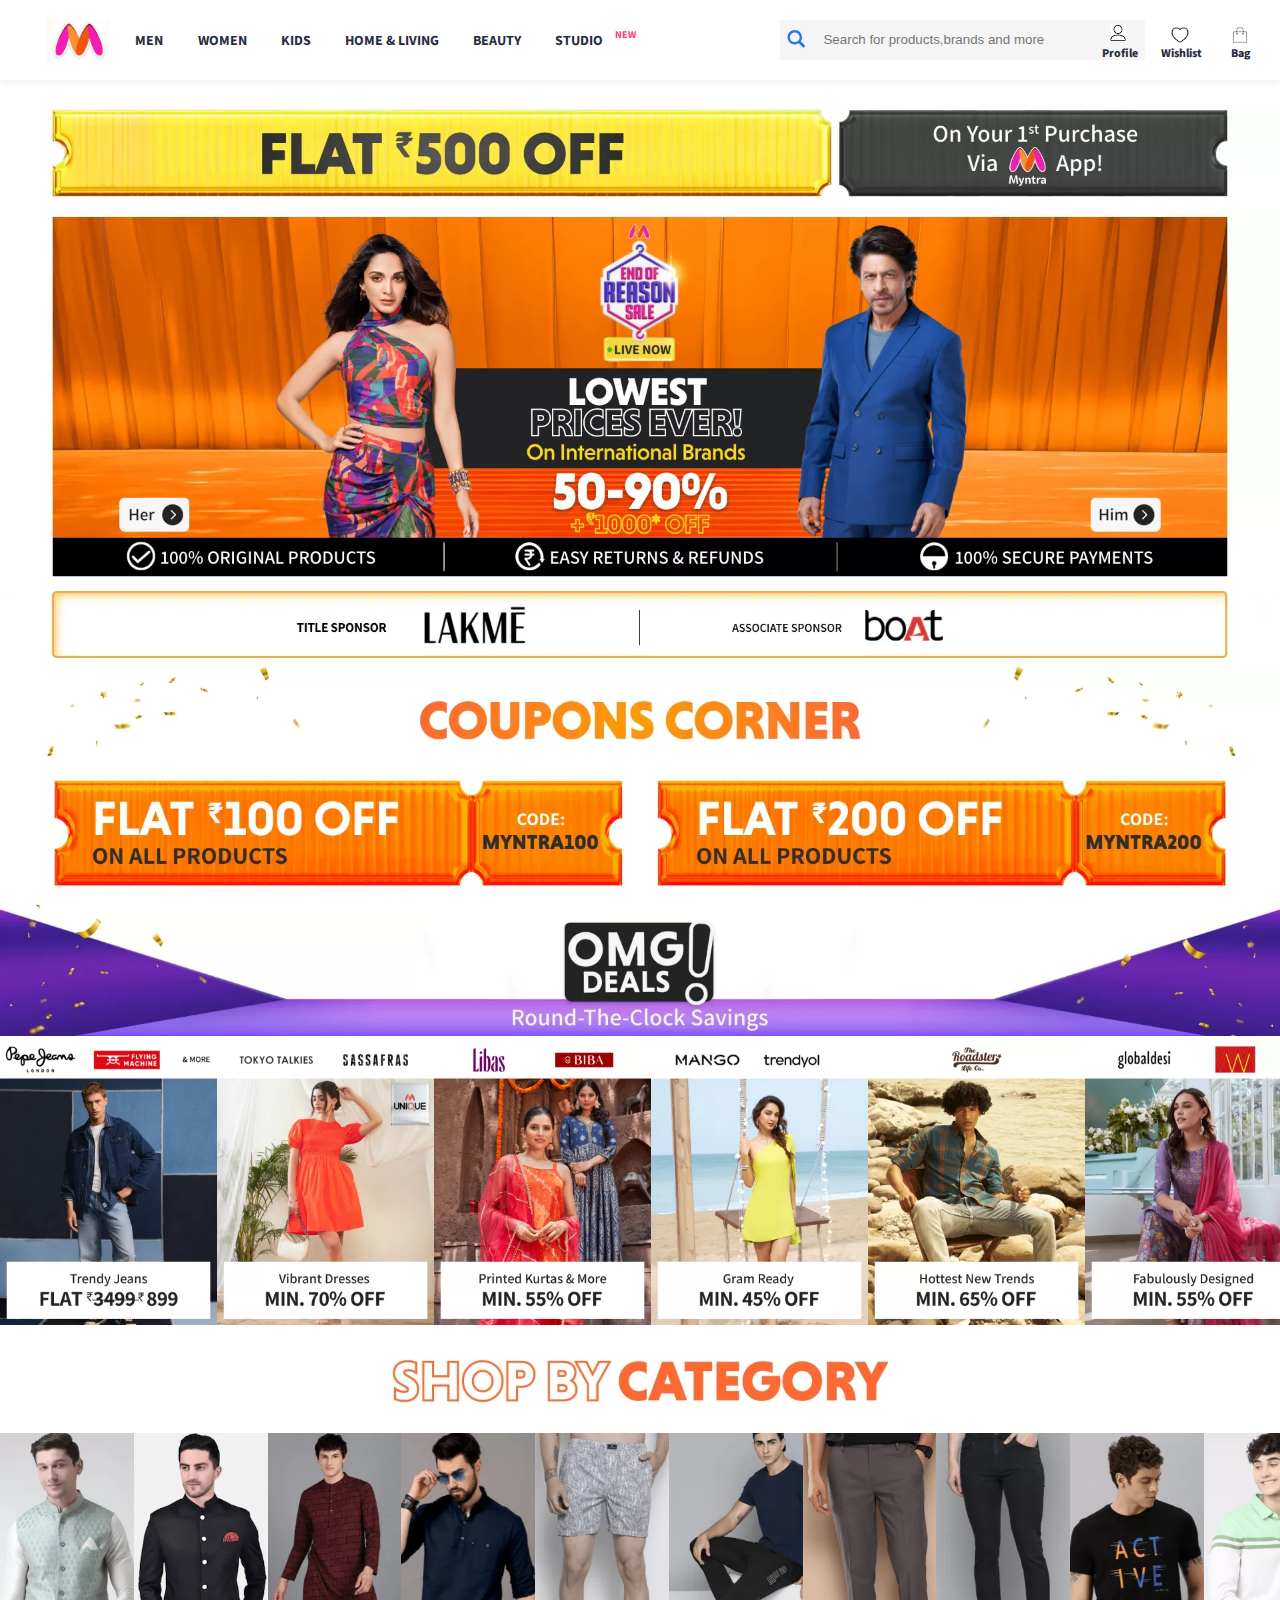
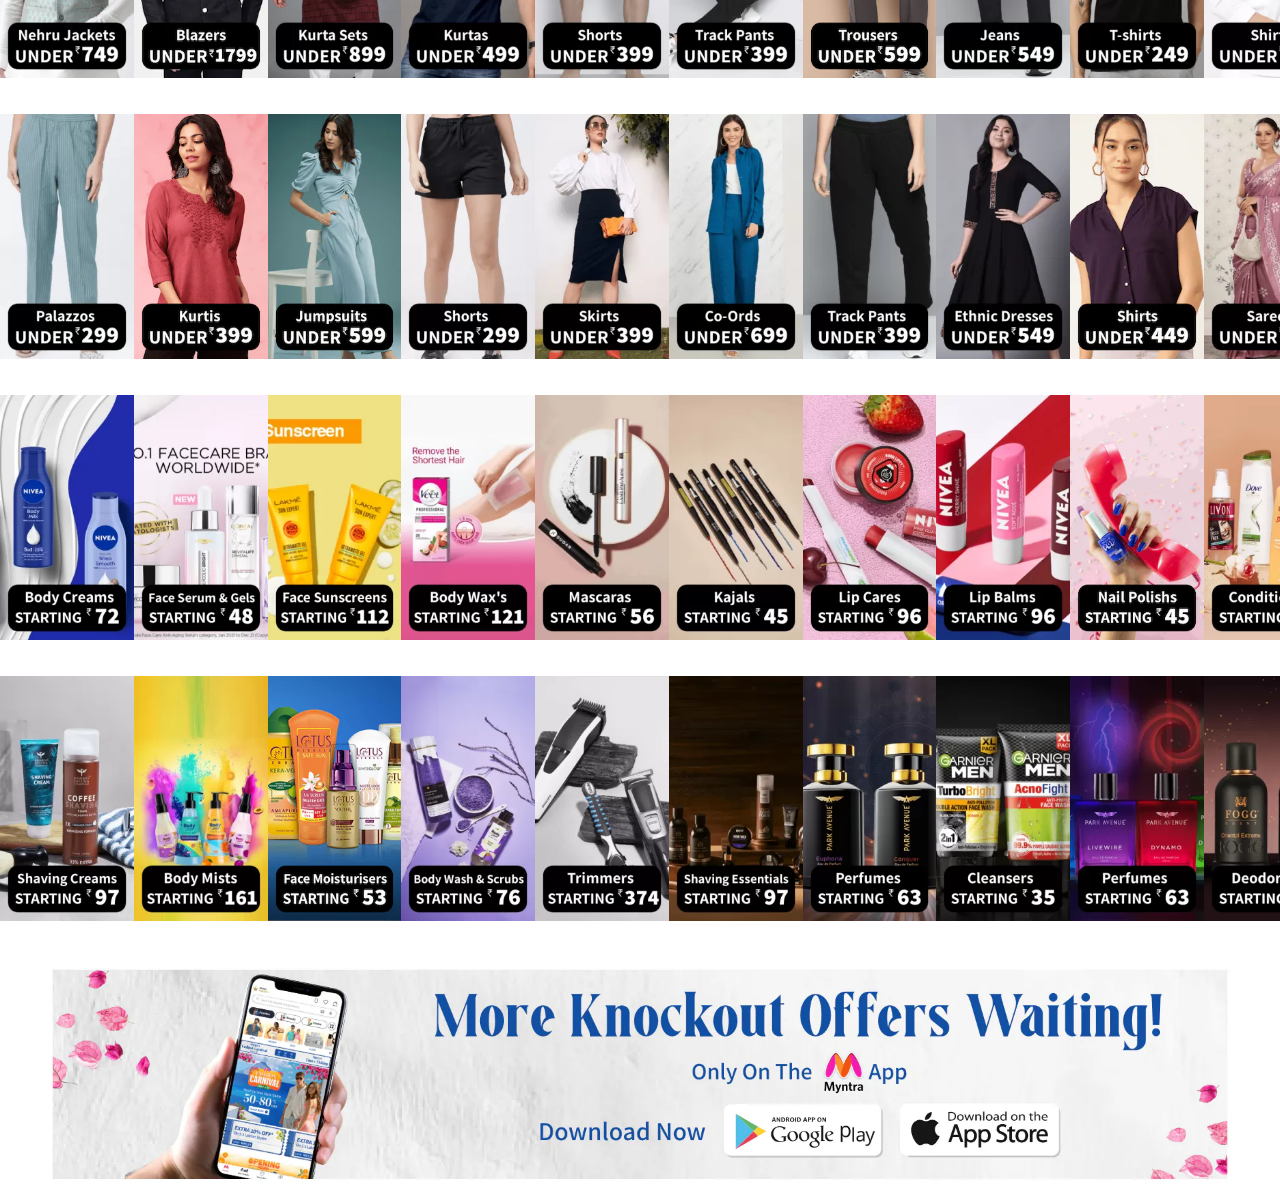
<file: index.html>
<!DOCTYPE html>
<html lang="en">
<head>
    <meta charset="UTF-8">
    <meta name="viewport" content="width=device-width, initial-scale=1.0">
    <title>Online Shopping for Women, Men, Kids Fashion & Lifestyle - Myntra</title>
    <link rel="stylesheet" href="style.css">
    <link rel="stylesheet" href="utils.css">
</head>
<body>
    <header>
        <div class="container ">
            <div class="logo">
                <a href="C:\Users\OPTI7010\Desktop\New_folder\index.html"><img src="./main-qimg-05eebafef063ffab07457e30c3fd3e23-pjlq.jpg" alt=""></a>
            </div>
            <div class="men cursor">MEN</div>
            <div class="women cursor">WOMEN</div>
            <div class="kids cursor"><a href="C:\Users\OPTI7010\Desktop\New_folder\index2.html">KIDS</a> </div>
            <div class="home cursor">HOME & LIVING</div>
            <div class="beauty cursor">BEAUTY</div>
            <div class="studio cursor">STUDIO</div>
            <span class="superscript cursor">NEW</span>
        
            
                <div class="search-container">
                        <button>
                            <svg width="20" height="20" viewBox="0 0 17 18" class="" xmlns="http://www.w3.org/2000/svg"><g fill="#2874F1" fill-rule="evenodd"><path class="_34RNph" d="m11.618 9.897l4.225 4.212c.092.092.101.232.02.313l-1.465 1.46c-.081.081-.221.072-.314-.02l-4.216-4.203"></path><path class="_34RNph" d="m6.486 10.901c-2.42 0-4.381-1.956-4.381-4.368 0-2.413 1.961-4.369 4.381-4.369 2.42 0 4.381 1.956 4.381 4.369 0 2.413-1.961 4.368-4.381 4.368m0-10.835c-3.582 0-6.486 2.895-6.486 6.467 0 3.572 2.904 6.467 6.486 6.467 3.582 0 6.486-2.895 6.486-6.467 0-3.572-2.904-6.467-6.486-6.467"></path></g></svg>
                        </button>
                        <input type="text" class="search-box" placeholder="Search for products,brands and more">
                <div>
            
            <div class="profile">
                <img src="./images.png" alt="">    
              <p> Profile</p>
            </div>
            <div class="wishlist">
                <img src="./wishlist.png" alt="">
                <p>Wishlist</p>
            </div>
            <div class="bag">
                <img src="./bag.jpg" alt="">
                <p>Bag</p>
            </div>
        </div>
    </header>
    
   <section class="section1">
    <img src="./section1.webp" alt="">
   </section>

   <section class="section2">
        <section class="section2a">
            <img src="./section2a.webp" alt="">
        </section>
        <section class="section2b">
            <img src="./section2b.webp" alt="">
        </section>
   </section>
   
   <section class="section3">
    <img src="./section3.webp" alt="">
   </section>

   <section class="section4">
    <img src="./section4.webp" alt="">
   </section>

   <section class="section5">
    <section class="section5a">
        <img src="./section5a.webp" alt="">
    </section>
    <section class="section5b">
        <img src="./section5b.webp" alt="">
    </section>
   </section>

   <section class="section6">
    <img src="./section6.webp" alt="">
   </section>

   <main>
    <section class="scroll">
        <img src="./scroll.webp" alt="">
    </section>
    <section class="scroll">
        <img src="./scroll2.webp" alt="">
    </section>
    <section class="scroll">
        <img src="./scroll3.webp" alt="">
    </section>
    <section class="scroll">
        <img src="./scroll4.webp" alt="">
    </section>
    <section class="scroll">
        <img src="./scroll5.webp" alt="">
    </section>
    <section class="scroll">
        <img src="./scroll6.webp" alt="">
    </section>
    <section class="scroll">
        <img src="./scroll7.webp" alt="">
    </section>
    <section class="scroll">
        <img src="./scroll8.webp" alt="">
    </section>
    <section class="scroll">
        <img src="./scroll9.webp" alt="">
    </section>
    <section class="scroll">
        <img src="./scroll10.webp" alt="">
    </section>
    <section class="scroll">
        <img src="./scroll11.webp" alt="">
    </section>
    <section class="scroll">
        <img src="./scroll12.webp" alt="">
    </section>
    <section class="scroll">
        <img src="./scroll13.webp" alt="">
    </section>
   </main>

   <section class="shop">
    <img src="./shop.webp" alt="">
   </section>

   <section class="male">
    <img src="./st1.webp" alt="">
    <img src="./st2.webp" alt="">
    <img src="./st3.webp" alt="">
    <img src="./st4.webp" alt="">
    <img src="./st5.webp" alt="">
    <img src="./st6.webp" alt="">
    <img src="./st7.webp" alt="">
    <img src="./st8.webp" alt="">
    <img src="./st9.webp" alt="">
    <img src="./st10.webp" alt="">
   </section>
                                                                                                <!-- border -->
   <img src="./border.webp" alt="">                     

   <section class="female">
    <img src="f1.webp" alt="">
    <img src="f2.webp" alt="">
    <img src="f11.webp" alt="">
    <img src="f3.webp" alt="">
    <img src="f4.webp" alt="">
    <img src="f5.webp" alt="">
    <img src="f6.webp" alt="">
    <img src="f7.webp" alt="">
    <img src="f8.webp" alt="">
    <img src="f9.webp" alt="">
   </section>
                                                                                                <!-- border -->
    <img src="./border.webp" alt="">  

   <section class="makeup">
    <img src="m1.webp" alt="">
    <img src="m2.webp" alt="">
    <img src="m3.webp" alt="">
    <img src="m4.webp" alt="">
    <img src="m5.webp" alt="">
    <img src="m6.webp" alt="">
    <img src="m7.webp" alt="">
    <img src="m8.webp" alt="">
    <img src="m9.webp" alt="">
    <img src="m10.webp" alt="">
   </section>
                                                                                                    <!-- border -->
<img src="./border.webp" alt="">  

   <section class="s">
    <img src="s1.webp" alt="">
    <img src="s2.webp" alt="">
    <img src="s3.webp" alt="">
    <img src="s4.webp" alt="">
    <img src="s5.webp" alt="">
    <img src="s6.webp" alt="">
    <img src="s7.webp" alt="">
    <img src="s8.webp" alt="">
    <img src="s9.webp" alt="">
    <img src="s10.webp" alt="">
   </section>
   <!-- border -->
<img src="./border.webp" alt="">  

<div class="flat">
    <p>FLAT ₹500 OFF</p>
    <img src="triangle.jfif" alt="">
</div>

<footer>
    <div>
        <img src="offers.webp" alt="">
    </div>
</footer>
    
</body>
</html>
</file>
<file: style.css>
@import url('https://fonts.googleapis.com/css2?family=Roboto:ital,wght@0,100;0,300;0,400;0,500;0,700;0,900;1,100;1,300;1,400;1,500;1,700;1,900&display=swap');
@import url('https://fonts.googleapis.com/css2?family=Assistant:wght@200..800&display=swap');
*{
    margin: 0%;
    padding: 0%;
   
}

body{
    font-family: 'Roboto', sans-serif;
    color: #282c3f;
   
   
}
img{
    cursor: pointer;
}
.uppercase{
    text-transform: uppercase;
}


        /* header */

.container{
    display: flex;
    align-items: center;
    justify-content:flex-start ;
    /* background-color: rebeccapurple; */
    padding: 20px 47px;
    font-weight: 720;
    font-size: 14px;
    height: 40px;
    background-color: white;
    color: #282c3f;
    /* letter-spacing: 0.3px; */
    font-family: "Assistant", sans-serif;
}
header{
    position: fixed;
    top: 0;
    left: 0;
    width: 100%;
    z-index: 1000;
    background-color: white;
    box-shadow: 0 0 9px 0 rgba(0, 0, 0, 0.1);
}
.cursor{
    cursor: pointer;
}


header .container .logo img{
    height: 42px;
    width: 62px;
    display: flex;
}

header .container .men{
    padding: 28px 18px 28px 26px;
}

header .container .women{
    padding: 28px 17px ;
}

header .container .kids a{
    text-decoration: none;
    padding: 28px 17px ;
    color: #282c3f;
}

header .container .home{
    padding: 28px 17px ;
}

header .container .beauty{
    padding: 28px 17px ;
}

header .container .studio{
    padding: 28px 17px ;
}
header .container .superscript {
    vertical-align: super;
    font-size: 1.4rex;
    color: #ff3f6c;
    position: absolute;
    top: 28px;
    left: 615px;
  }
/* header .search{
    height: 100%;
    width: auto;
    display: flex;
    align-items: center;
    margin-left: 12px;
} */
header  .search-container{
    width: 365px;
    height: 40px;
    margin-left: 160px;
    background-color: white;
    border-radius: 7px;
    box-sizing: 0 2px 4px 0 rgb(0 0  0 / 23%);
    display: flex;
}
header  .search-container input{
    width: calc(100% - 30px);
    padding: 8px 10px 10px;
    background-color: #f5f5f6;
    border: none;
    outline: none;
}

header  .search-container button{
    width: 36px;
    height: 100%;
    padding: 0 2px px;
    display: flex;
    justify-content: center;
    align-items: center; 
    background-color: #f5f5f6;
    cursor: pointer;
    outline: none;
    border: none;

}
header .profile p{
   font-size: 12px;
   font-weight: 750;
    position: absolute;
    top: 45px;
    right: 142px;
}

header .profile img{
    height: 16px;
    width: 16px;
    position: absolute;
    top: 25px;
    right: 154px;
}
header .wishlist img{
    height: 20px;
    width: 20px;
    position: absolute;
    top: 25px;;
    right: 90px;
    background-color: white;
}
header .wishlist p{
    font-size: 12px;
    font-weight: 750;
     position: absolute;
     top: 45px;
     right: 78px;
 }

 
header .bag img{
    height: 20px;
    width: 20px;
    position: absolute;
    top: 25px;;
    right: 30px;
}

header .bag p{
    font-size: 12px;
    font-weight: 750;
     position: absolute;
     top: 45px;
     right: 30px;
 }



                                            /* main */

.section1 img{
    margin-top: 103px;
    margin-bottom: 0px;
    /* height: 105px;
    width: 1350px; */
    height: auto;
    width: 100%;
}
.section2{
    display: flex;
}

.section2a img{
    /* height: 400px;
    width: 700px; */
    height: auto;
    width: 100%;
}

.section2b img{
    height: auto;
    width: 100%;
}

.section3 img{
    height: auto;
    width: 100%;
}

.section4 img{
    height: auto;
    width: 100%;
}

.section5{
    display: flex;
}

.section5a img{
    /* height: 400px;
    width: 700px; */
    height: auto;
    width: 100%;
}

.section5b img{
    height: auto;
    width: 100%;
}

.section6 img{
    height: auto;
    width: 100%;
}

                        /* main */

main{
    display: flex;
    align-items: left;
    justify-content: left;
    overflow: auto;
}

.scroll img{
    max-height: 285px;
    max-width: 345px;
}
            /* shop */

.shop img{
    height: auto;
    width: 100%;
}


                            /* male */
.male{
    display: flex;
    align-items: left;
    justify-content: left;

}

.male img{
    max-height: 245px;
    max-width: 135px;
}




                            /* female */
.female{
    display: flex;
    align-items: left;
    justify-content: left;

}

.female img{
    max-height: 245px;
    max-width: 135px;
}




                            /* makeup */
.makeup{
    display: flex;
    align-items: left;
    justify-content: left;

}

.makeup img{
    max-height: 245px;
    max-width: 135px;
}


                            /* s */
.s{
display: flex;
align-items: left;
justify-content: left;

}

.s img{
max-height: 245px;
max-width: 135px;
}


                            /* flat */

.flat{
    position: fixed;
    height: 50px;
    width: 280px;
    color: white;
    background-color: #535766;
    display: flex;
    transform: rotate(-90deg);
    top: 300px;
    left: 1190px;
}

.flat p{
    padding: 10px 20px;
    font-size: 25px;
    font-weight: 450;
}
.flat img{
    height: 20px;
    padding: 10px 0px;
    background-color: #535766;
}

                        /* offers */

footer{
    display: flex;
}
footer img{
    height: auto;
    width: 100%;
    align-items: center;

    justify-content: left;
}
</file>
<file: utils.css>
@import url('https://fonts.googleapis.com/css2?family=Roboto:ital,wght@0,100;0,300;0,400;0,500;0,700;0,900;1,100;1,300;1,400;1,500;1,700;1,900&display=swap');
@import url('https://fonts.googleapis.com/css2?family=Assistant:wght@200..800&display=swap');
*{
    margin: 0%;
    padding: 0%;
   
}

body{
    font-family: 'Roboto', sans-serif;
    color: #282c3f;
   
   
}
img{
    cursor: pointer;
}


.kc1{
    position: relative;
    margin-top: 123px;
    display: flex;
    overflow:auto;
}

.kc1 img{
    height: auto;
    width: 100%;
}

.heading{
    font-size: 1.7em;
    letter-spacing: .15em;
    margin-left: 10px;
}

.heading h4{
    color: #3e4152;
    padding-top: 75px;
    padding-left: 80px;
    padding-bottom: 65px;
}

                                /* brands */

.brands{
    display: flex;
    align-items: left;
    height: 152px;
    width: 160px;
}


                            /* top */

.top{
    display: flex;
}
.top img{
   height: 108px;
   width: 122px;
}


                            /* iconic */

.iconic{
    display: flex;
}
.iconic img{
    max-height: 320px;
    max-width: 269px;
}


                            /* iconic */

.fashion{
    display: flex;
}
.fashion img{
    max-height: 350px;
    max-width: 380px;
}


                            /* iconic */

.essentials{
    display: flex;
}
.essentials img{
    max-height: 350px;
    max-width: 380px;
}
</file>
